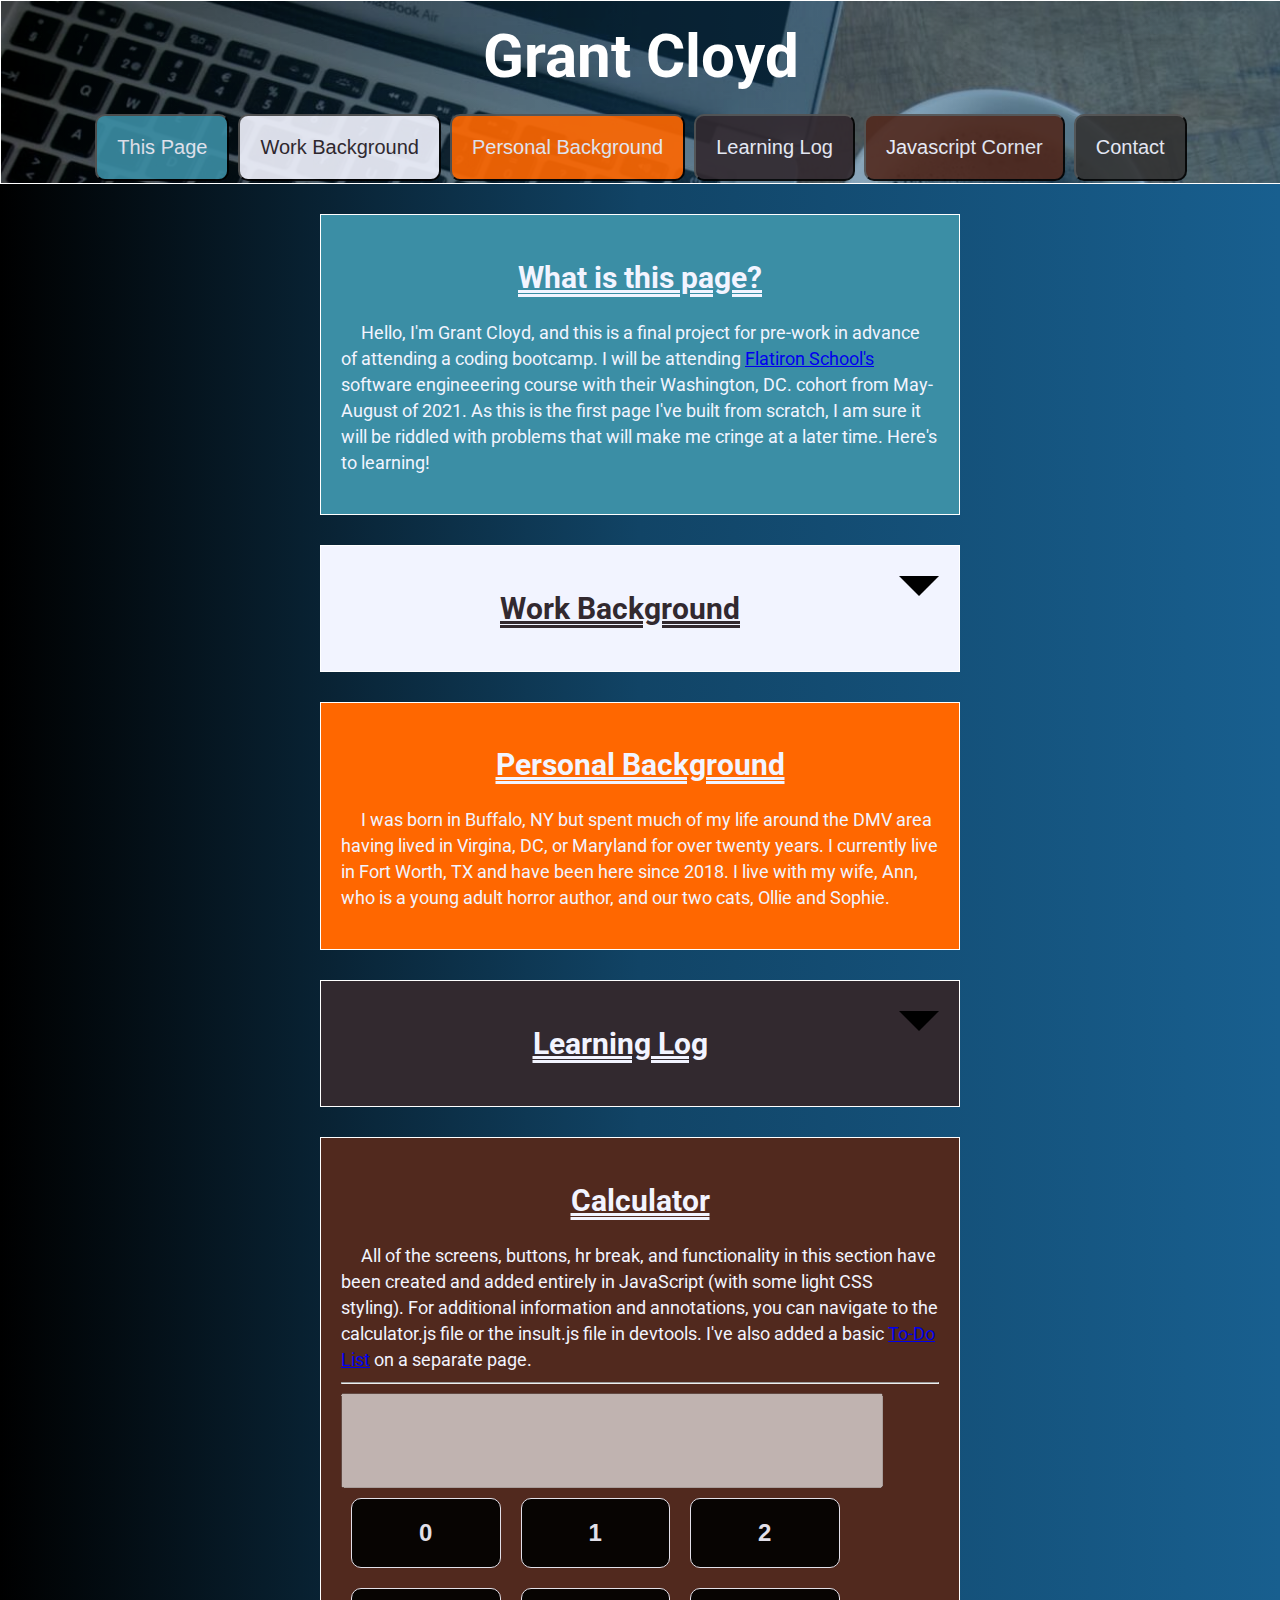
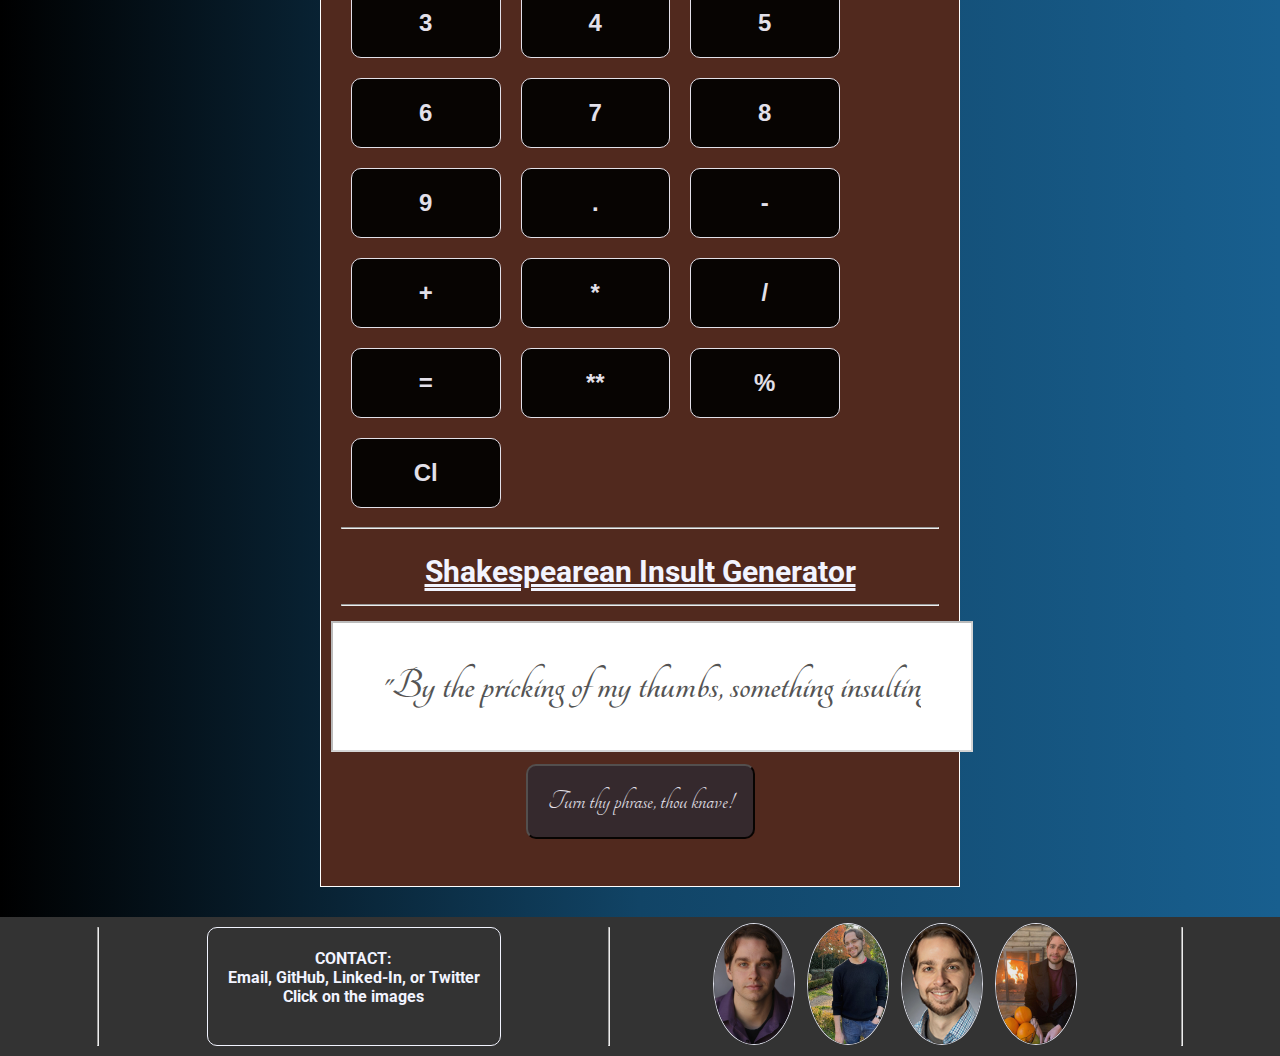
<file: index.html>
<!DOCTYPE html>
<html lang="en">

<head>
    <meta charset="UTF-8">
    <meta http-equiv="X-UA-Compatible" content="IE=edge">
    <meta name="viewport" content="width=device-width, initial-scale=1.0">

    <link href="https://fonts.googleapis.com/css2?family=Roboto&display=swap" rel="stylesheet">
    <link href="https://fonts.googleapis.com/css2?family=Tangerine:wght@400;700&display=swap" rel="stylesheet">
    <link rel="stylesheet" href="style.css">
    <title>Grant Cloyd</title>

</head>

<body>

    <header id="coffee">
        <h1>Grant Cloyd</h1>
        <nav>
            <a href="#statementText"><button class="button" type="button" id="shortStatement"> This
                    Page </button></a>


            <a href="#workText"><button class="button" type="button" id="work">Work Background</button></a>


            <a href="#personalText"><button class="button" type="button" id="personal">Personal Background</button></a>


            <a href="#learningText"><button class="button" type="button" id="learningLog"> Learning Log</button></a>


            <a href="#interactiveText"><button type="button" class="button" id="interactive">Javascript
                    Corner</button></a>

            <a href="#footer"> <button type="button" class="button" id="contactBtn">Contact</button></a>
        </nav>

    </header>



    <div class="spacer">
        <div id="statementText">
            <h2>What is this page?</h2>
            <p>Hello, I'm Grant Cloyd, and this is a final project for pre-work in advance of attending a coding
                bootcamp. I will
                be attending <a href="https://flatironschool.com/">Flatiron School's</a> software engineeering course
                with their Washington, DC.
                cohort from May-August of 2021. As this is the first page I've built from scratch, I am sure it will
                be riddled with problems
                that will make me cringe at a later time. Here's to learning!</p>
        </div>
    </div>
    <div class="spacer">
        <div id="workText">
            <img src="Images/dropDown.png" class="dropDown transition" id="workDropDown">
            <h2>Work Background</h2>
            <div id="hideWork" class="transition">
                <p>I studied Theatre, Film, and Media Studies at St. Mary's College of Maryland and started my
                    professional
                    life as an actor. Beyond my undergraduate work, I receieved a graduate degree from Catholic
                    University
                    of America for Acting, and worked professionally around the DC theater scene for over a decade. My
                    work
                    included
                    touring one person shows and even taking a two person show to Edinburgh as part of it's
                    international
                    fringe
                    festival.</p>
                <p>In addition to stage work, I spent a lot of time working as a standardized patient (often referred to
                    as
                    an SP) - someone
                    who is
                    trained to portray a patient coming in with
                    a medical concern to help teach medical students history taking, physical exam, and communication
                    skills before they enter clinical settings. In 2015 I took a job as a full time trainer at a
                    military
                    medical school
                    and stopped performing as an SP and started training them. This eventually led to me being recruited
                    to
                    help open an SP program for a new medical school in Fort Worth, Texas as the Associate Director of
                    SP
                    Education. While working at the school, I also began studying for a second master's degree and was
                    halfway
                    through an Education in Curriculum Studies program when I realized I needed to change careers and
                    change
                    course because I realized that this
                    was not what I wanted to do be doing anymore.
                </p>
                <p> While working at the medical school I became more heavily involved in the technical and
                    logistical components of simulation which, in turn, led to more interest in technology and
                    ultimately
                    being bitten
                    by the coding bug. The power of automation, connection, and innovation that coding can provide is
                    truly
                    amazing and I wish that I had tried it sooner. I am beyond excited to
                    switch into this new field and can't wait to get started at Flatiron!</p>
            </div>
        </div>
    </div>
    <div class="spacer">
        <div id="personalText">
            <h2>Personal Background</h2>

            <p> I was born in Buffalo, NY but spent much of my life around the DMV area having lived in Virgina, DC,
                or Maryland for over twenty years. I currently live in Fort Worth, TX and have been here since 2018. I
                live with my
                wife, Ann, who is a young adult horror author, and our two cats, Ollie and Sophie.</p>
        </div>
    </div>
    <div class="spacer">
        <div id="learningText">
            <img src="Images/dropDown.png" class="dropDown transition" id="learningDropDown">
            <h2>Learning Log</h2>


            <div id="hideLearn" class="transition">
                <h4>4.16.2021</h4>
                <p>So because this is my first webpage, I figure this section might be a good
                    place to explain some of the things that I'm learning while putting this together. </p>
                <p> One of the first little quirks I ran into was while working with CSS to style the buttons. In this
                    case,
                    the
                    buttons included the series at top of the page (Work, Personal, Etc), and the image buttons in the
                    contact
                    section on the bottom.</p>
                <p>Part of what I was hoping to achieve was a certain amount of consistency in the hover effect, while
                    needing
                    to have different
                    measures such as height and width maintained. So, my thought was to add the class of buttons to the
                    profile
                    images, which led to some interesting side effects. </p>
                <p> As this this is the first time I've tried using multiple classes on a single HTML element, I was
                    able to
                    see the way that the cascade components are 'read' by the browser very quickly. As I had placed my
                    images tag above my buttons tag, my image quickly shifted into square buttons due to the padding and
                    spacing change. They
                    were no longer affected by my border-radius which turned them into a circle and were instead sqaure
                    images with a fair amount of padding.
                </p>
                <p> I admit, I came to somewhat like the clearly broken style while I was working on other components.
                    It
                    certainly didn't
                    look professional, but the consistency of the hover effects were pretty nice. It wasn't until later
                    that
                    the obvious solution to the problem occurred to me: put the images class below the button class and
                    you
                    can solve your
                    problem as the cascade over-writes itself as it moves through the document. Immediately, I could
                    have
                    the styling for both sets of buttons and the same hover effect.</p>
                <h4>4.25.2021</h4>
                <p>While working on the JavaScript functionality of this page, one data structure that I have leaned
                    heavily on for all three of my projects
                    has been arrays. The ability to feed information into a function behind the scenes is truly
                    invaluable and something that I had not grasped fully while simply studying and learning to code by
                    playing around
                    with
                    basic JavaScript funcionality. This has given me a small taste of
                    what it means when something is scalable.
                </p>
                <p> In the case of the calculator, I built a function which creates and appends all of the buttons by
                    accessing the
                    indices of an array
                    and then assigns them object keys and values based on the expected functionality. While the
                    makeCalc
                    function took awhile to build (and it desperately needs to be broken up into
                    smaller pieces for legibility and easier code maintenence), building it in this way allowed me to
                    simply add two operators as strings (the
                    exponent and modulo/remainder) to an array and with a couple of quick math functions written and
                    then added to a switch case. With no additional code beyond that,
                    they were immediately
                    working and appended
                    to the appropriate location. Similarly, after adding the decimal point to the array, it required
                    only a single OR operator
                    to be added to an if statement before it was also fully operational </p>
                <p>While that was the most powerful example of array functionality and scaling I came across, I also
                    rediscovered it
                    in
                    smaller ways in the <a href="./todo.html">To-Do List</a> and the Shakespeare Insult Generator. In
                    the case of the To-Do list, an array enables the 'success statements' to fire when an item is
                    clicked. For the insult generator, it's an easy numbers game: three arrays, two functions, and one
                    event listener allow for
                    125,000 possible insults with very minimal code. In
                    both cases, simply
                    adding to the arrays and in no way touching any other text in the .js or .html files could expand
                    the number of
                    statements that could be generated and displayed to a user.</p>
                <p>This of course is only the tip of the iceberg when one starts to consider how APIs can provide vast
                    amounts of data behind the scenes which can then be displayed to a user almost instantly while never
                    leaving the same webpage. In experimenting
                    with arrays, I can see how more dynamic webpages can provide an even vaster subset of options and
                    possibilites to a user that would put the insult generator's numbers to shame. </p>
                <p>edited 5.3.2021</p>

            </div>
        </div>
    </div>
    <div class="spacer">
        <div id="interactiveText">
            <h2>Calculator</h2>
            <p> All of the screens, buttons, hr break, and functionality in this section have been created and added
                entirely in
                JavaScript (with some light CSS styling). For additional information and annotations, you can navigate
                to the calculator.js file or the insult.js file in devtools. I've also added a basic <a
                    href="./todo.html">To-Do List</a> on a separate page.
            </p>
            <h2 id="insulter"> Shakespearean Insult Generator</h2>


        </div>

    </div>


    <footer id="footer">
        <hr>
        <h3>CONTACT: <br>Email, GitHub, Linked-In, or Twitter <br> Click on the images </h3>
        <hr>

        <div><a href="mailto:dgcloyd@gmail.com" target="_top"><img src="./Images/grantHeadshot.jpg" alt="email picture"
                    title="Email me!" class="profilePic button"></a></div>
        <div><a href="https://github.com/GrantCloyd" target="_blank"><img src="./Images/GCloydSmaller.jpg"
                    alt="github picture" title="Check out my GitHub!" class="profilePic button"></a></div>
        <div><a href="https://www.linkedin.com/in/grant-cloyd" target="_blank"><img src="./Images/grantcloydCROPPED.jpg"
                    alt="linked-in picture" title="Connect on Linked-In!" id="circleImg" class="profilePic button"></a>
        </div>
        <div><a href="https://twitter.com/grantcloyd1" target="_blank"><img src="./Images/grantImage.jpg"
                    alt="twitter picture" title="Connect on Twitter!" class="profilePic button"></a></div>

        <hr>
    </footer>



    <script src="calculator.js"></script>
    <script src="insult.js"></script>
    <script src="hide.js"></script>
</body>

</html>
</file>
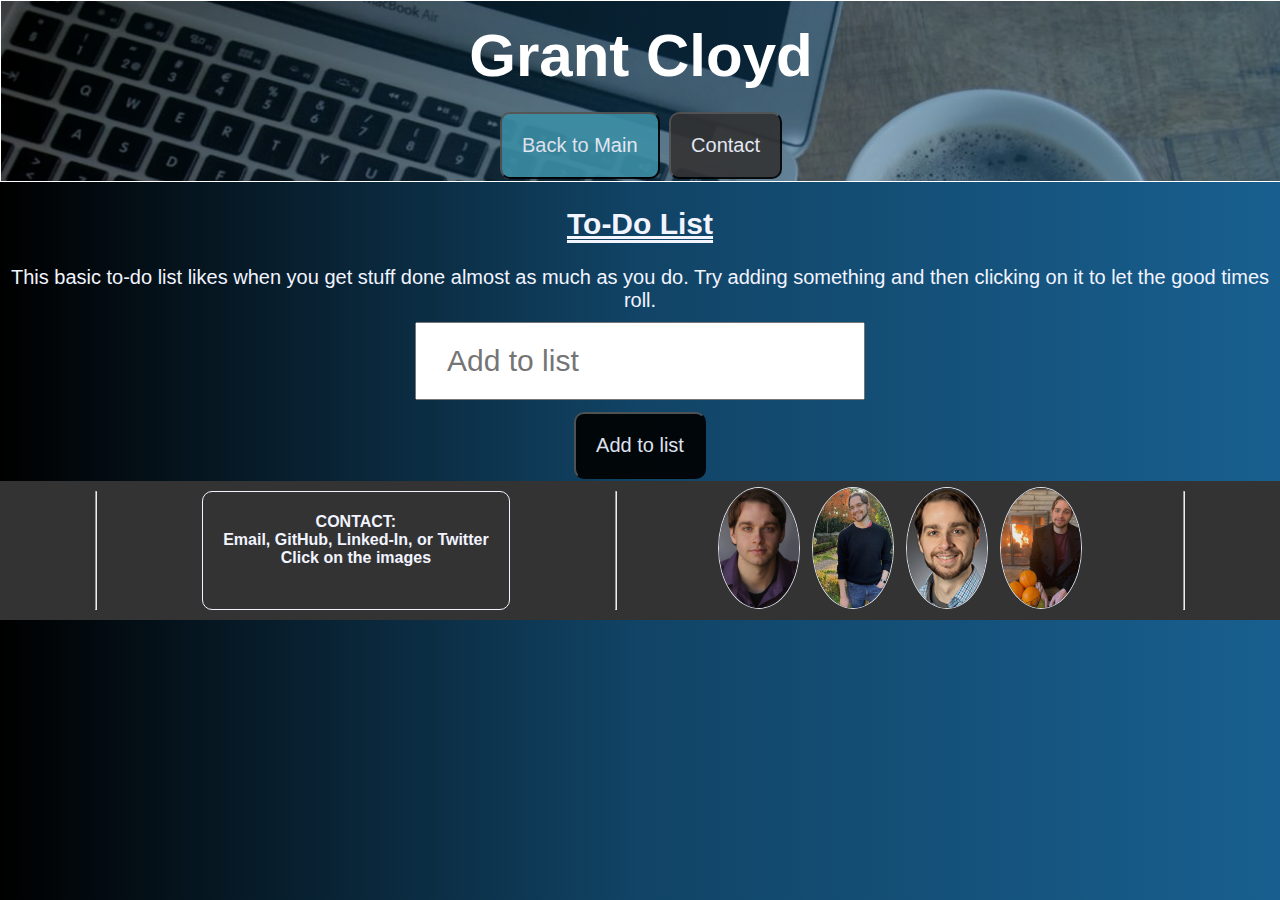
<file: todo.html>
<!DOCTYPE html>
<html lang="en">

<head>
    <meta charset="UTF-8">
    <meta http-equiv="X-UA-Compatible" content="IE=edge">
    <meta name="viewport" content="width=device-width, initial-scale=1.0">
    <title>To Do in Javascript</title>
    <link rel="stylesheet" href="style.css"   >
</head>

<body>
    <header id="coffee">
        <h1>Grant Cloyd</h1>
        <nav>
            <a href="./index.html"><button class="button" type="button" id="shortStatement"> Back to Main
                </button></a>



            <a href="#footer"> <button type="button" class="button" id="contactBtn">Contact</button></a>
        </nav>

    </header>
    <h2>To-Do List</h2>
    <div>
        <p></p>
        <label for="toDoText">This basic to-do list likes when you get stuff done almost as much as you do. Try
            adding something and then
            clicking on it to let the good times roll.</label>
    </div>
    <div>
        <label for="toDoText"></label>
        <input type="text" id="toDoText" placeholder="Add to list">
    </div>
    <button class="button" id='addButton'>Add to list</button>

    <div id='toDoWrapper'>
    </div>


    <footer id="footer">
        <hr>
        <h3>CONTACT: <br>Email, GitHub, Linked-In, or Twitter <br> Click on the images </h3>
        <hr>

        <div><a href="mailto:dgcloyd@gmail.com" target="_top"><img src="./Images/grantHeadshot.jpg" alt="email picture"
                    title="Email me!" class="profilePic button"></a></div>
        <div><a href="https://github.com/GrantCloyd" target="_blank"><img src="./Images/GCloydSmaller.jpg"
                    alt="github picture" title="Check out my GitHub!" class="profilePic button"></a></div>
        <div><a href="https://www.linkedin.com/in/grant-cloyd" target="_blank"><img src="./Images/grantcloydCROPPED.jpg"
                    alt="linked-in picture" title="Connect on Linked-In!" id="circleImg" class="profilePic button"></a>
        </div>
        <div><a href="https://twitter.com/grantcloyd1" target="_blank"><img src="./Images/grantImage.jpg"
                    alt="twitter picture" title="Connect on Twitter!" class="profilePic button"></a></div>

        <hr>
    </footer>
    <script src="todo.js"></script>
</body>

</html>
</file>
<file: style.css>
html {
    font-size: 20px;
    
}


body {
    background: #000000;
background: -moz-linear-gradient(left, #000000 0%, #114466 50%, #185F8F 100%);
background: -webkit-linear-gradient(left, #000000 0%, #114466 50%, #185F8F 100%);
background: linear-gradient(to right, #000000 0%, #114466 50%, #185F8F 100%);
    color: #F2F4FF;
    font-family: 'Roboto', sans-serif;
    text-align: center;
    margin: 0 auto;
   
    
}
.spacer{
    margin: 1.5rem auto;
    max-width: 50%;
       
}

h1 {
    margin: 0 auto;
    padding: 1rem;
    display:inline-block;
    font-size: 3rem;     
    color:white;
}

h2 {
    text-decoration: underline double;
}

p {
    font-size: .9rem;
    text-align: left;
    text-indent: 1rem;
    line-height: 1.3rem;
}
#coffee{
    background-image: url("./Images/coffeeCodeTransp.png") ;
    background-size:cover;
    width: 100%;
    color: #F2F4FF;
    max-height: 400px;
    border: 1px solid white;
    justify-content: center;
    align-items: flex-end;

    }


.button {
    font-size: 1rem;
    padding: 1rem;
    border-radius: 10px;
    margin: .1rem;
    background-color: black;
    color: #F2F4FF;
    transition: .4s;
    opacity: .9;
    display: inline-table;
    object-fit: cover; 
}

.mathButton {
    width: 25%;
    margin: 10px;
    border: 1px solid;
    font-size: 1.2rem;
    font-weight: 700;
}

#mathScreen {
    width: 80%;
   padding: 1.5rem;
   font-size: 1.3rem;
   color:black;
}

#insultText {
    font-family: 'Tangerine', sans-serif;
    font-weight: 700;
    padding: 2rem 2.5rem;
    font-size: 2.2rem;
    background-color: white;
    width: 90%;
    text-align: center;
    margin-left: -10px;
    margin-bottom: 10px;
    
    
}

#toDoText{
    padding: 1rem 1.5rem;
    font-size: 1.5rem
}

#insultButton{
    font-family: 'Tangerine', sans-serif;
    font-size: 1.4rem;
    background-color: #32292F; 
}

.profilePic {
    width: 80px;
    height: 120px;
    padding: 0;
    border: 1px solid #F2F4FF;
    border-radius: 50%;
    margin: .3rem;   
}


.button:hover {
    border-color: #F2F4FF;
    transform:translateY(-5px);
    -webkit-box-shadow: -1px 3px 5px 5px rgba(0,0,0,0.65); 
     box-shadow: -1px 3px 5px 5px rgba(0,0,0,0.65);
     opacity: 1;
}
#shortStatement {
    background-color: #3B8EA5;
        
}
#work {
    background-color: #F2F4FF;
    color: #32292F;
    
}
#personal{
    background-color: #FF6700;
    
}
#learningLog {
    background-color: #32292F;
    
}
#interactive {
    background-color: #51291E;
    
 }

#contactBtn {
    background: #333;

    }

h3{
    font-size: .8rem;
    border: 1px solid #F2F4FF;
    border-radius: 10px;
    margin: 10px;
    padding: 1.05rem 1rem;
}

h4{
    text-decoration: underline 1px white;
}


#statementText {
    background-color: #3B8EA5;
    border: 1px solid white;
    padding: 1rem;
   }

#learningText {
    background-color: #32292F;
    border: 1px solid white;
    padding: 1rem;
   }

   .dropDown {
       width: 2rem;
       height:2rem;
       float:right;
       margin-top:0;
   }
   #hideWork{
    display:none;
       }

   #hideLearn  {
     display:none;
   }

  
#personalText {
    background-color: #FF6700;;
    border: 1px solid white;
    padding: 1rem;
}

#workText {
    background-color: #F2F4FF;
    color: #32292F;
    border: 1px solid white;
    padding: 1rem;
}

#interactiveText {
    background-color: #51291E;
    border: 1px solid white;
    padding: 1rem;
   
}

#footer{ 
    background-color: #333;
    width: 100%;
    display: inline-flex;
    text-align: center;
    }

/* for To Do List  styling
 */

#toDoText {
    margin:10px auto;
}

.toDoItems {
    font-size: 1rem; 
    border: 10px ridge white;
    background-color:black;
    padding: .3rem;
    width: 50%;
    margin: 5px auto;
    border-radius: 35%;
}

.toDoItems:hover{
    cursor: pointer;
    font-style: oblique;
}

.toDoItemsDone {
    color:olivedrab; 
    background: white;
    font-size: 1.3rem; 
    border: 3px dashed olivedrab;
    padding: .3rem;
    width: 40%;
    margin: 0 auto;
    border-radius: 35%;
}
</file>
